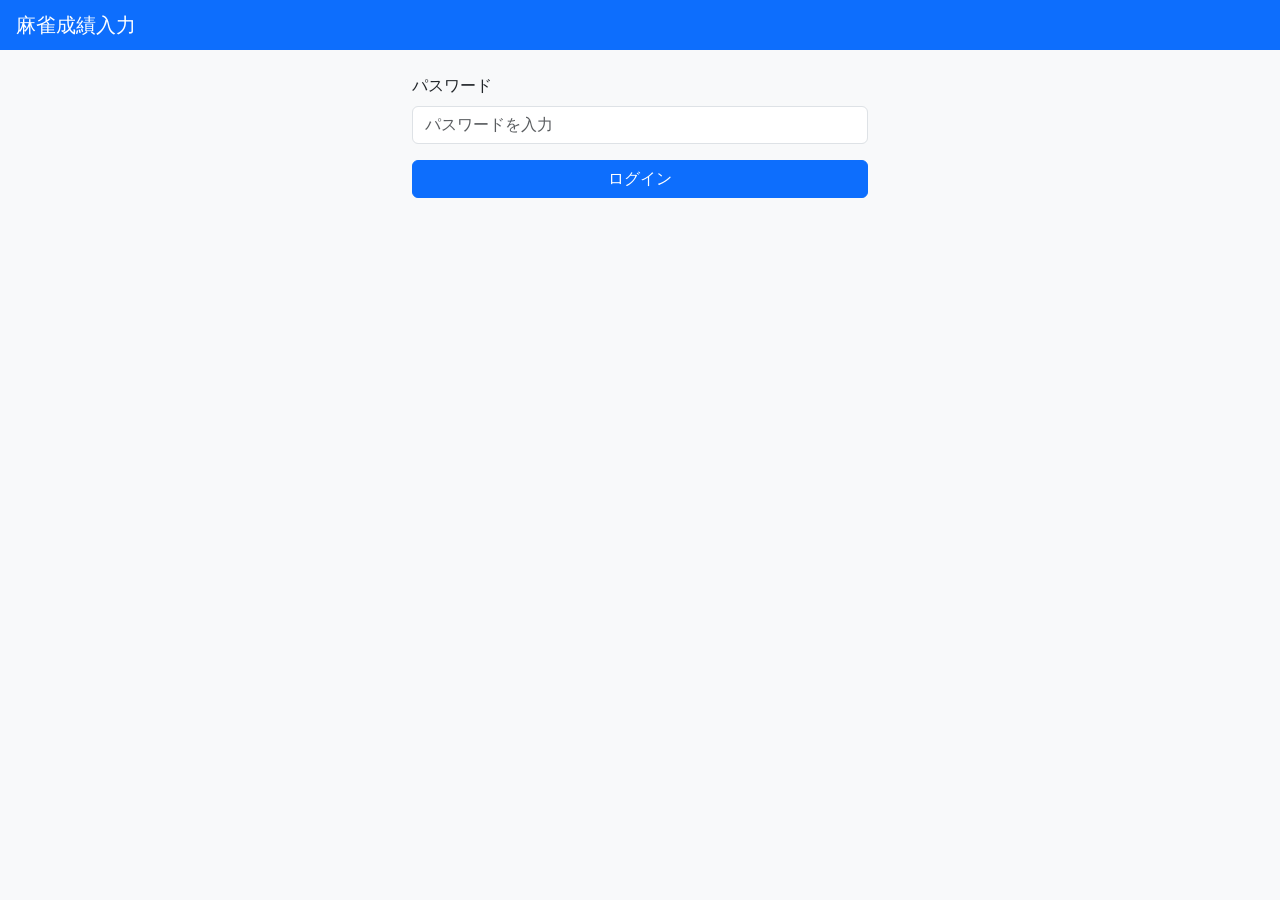
<file: index.html>
<!DOCTYPE html>
<html lang="ja">
<head>
  <meta charset="UTF-8">
  <meta name="viewport" content="width=device-width, initial-scale=1">
  <title>麻雀成績入力</title>
  <link rel="stylesheet" href="https://cdn.jsdelivr.net/npm/bootstrap@5.3.3/dist/css/bootstrap.min.css">
  <link rel="stylesheet" href="style.css?v=4">
</head>
<body>

  <!-- 共通ヘッダー -->
  <nav class="navbar bg-primary navbar-dark px-3 py-2">
    <span class="navbar-brand mb-0 h6">麻雀成績入力</span>
    <div class="d-flex align-items-center gap-2">
      <small id="pageIndicator" class="text-white-50"></small>
      <button id="btnSync" class="btn btn-sm btn-outline-light d-none">同期</button>
    </div>
  </nav>

  <!-- 共通エラー表示 -->
  <div id="errorArea" class="alert alert-danger mx-3 mt-3 py-2 d-none"></div>

  <!-- Page 0: ログイン -->
  <div id="page0" class="container py-4">
    <div class="mb-3">
      <label class="form-label">パスワード</label>
      <input type="text" id="password" class="form-control"
             autocorrect="off" autocapitalize="off" autocomplete="off"
             placeholder="パスワードを入力">
    </div>
    <button id="btnLogin" class="btn btn-primary w-100">ログイン</button>
  </div>

  <!-- Page 1: 設定 -->
  <div id="page1" class="container py-3 d-none">
    <div class="mb-3">
      <label class="form-label">日付</label>
      <input type="date" id="date" class="form-control">
    </div>

    <div class="mb-3">
      <label class="form-label">プレイヤー</label>
      <div class="row g-2">
        <div class="col-6"><input type="text" id="player0" class="form-control" placeholder="プレイヤー1"></div>
        <div class="col-6"><input type="text" id="player1" class="form-control" placeholder="プレイヤー2"></div>
        <div class="col-6"><input type="text" id="player2" class="form-control" placeholder="プレイヤー3"></div>
        <div class="col-6"><input type="text" id="player3" class="form-control" placeholder="プレイヤー4"></div>
      </div>
    </div>

    <div class="row g-3 mb-4">
      <div class="col-6">
        <label class="form-label">ウマ1（1位⇔4位）</label>
        <input type="number" id="inputUma1" class="form-control" value="10" inputmode="numeric">
      </div>
      <div class="col-6">
        <label class="form-label">ウマ2（2位⇔3位）</label>
        <input type="number" id="inputUma2" class="form-control" value="5" inputmode="numeric">
      </div>
    </div>

    <button id="btnStart" class="btn btn-primary w-100" disabled>ゲーム開始</button>
  </div>

  <!-- Page 2: 素点入力 -->
  <div id="page2" class="container py-3 d-none">
    <p class="fw-bold mb-2" id="p2RoundLabel"></p>
    <div class="table-responsive mb-2">
      <table class="table table-sm table-bordered mb-0">
        <thead class="table-light">
          <tr><th>名前</th><th>得点</th><th>ウマ</th><th>勝点</th></tr>
        </thead>
        <tbody id="p2InputBody"></tbody>
      </table>
    </div>
    <div class="d-flex gap-2 mb-2">
      <button id="btnOcr" class="btn btn-sm btn-outline-secondary">画像から入力</button>
      <input type="file" id="ocrFileInput" accept="image/*" capture="environment" class="d-none">
    </div>
    <div class="row g-2 align-items-center mb-3">
      <div class="col-auto"><label class="col-form-label">倍率</label></div>
      <div class="col-3">
        <input type="number" id="multiplier" class="form-control" value="3" inputmode="numeric" min="1">
      </div>
    </div>
    <button id="btnConfirm" class="btn btn-primary w-100 mb-4" disabled>得点確定</button>

    <div class="d-flex justify-content-between align-items-center mb-2">
      <span class="fw-bold">確定済みの局</span>
      <button id="btnToggle" class="btn btn-sm btn-outline-secondary">切替</button>
    </div>
    <div class="table-responsive mb-3">
      <table class="table table-sm table-bordered mb-0">
        <thead class="table-light"><tr id="roundsHeader"></tr></thead>
        <tbody id="roundsBody"></tbody>
      </table>
    </div>
    <button id="btnEndGame" class="btn btn-success w-100" disabled>ゲーム終了</button>
  </div>

  <!-- Page 3: 精算 -->
  <div id="page3" class="container py-3 d-none">
    <div class="d-flex justify-content-between align-items-center mb-2">
      <span class="fw-bold small">局結果</span>
      <button id="btnToggle3" class="btn btn-sm btn-primary">切替</button>
    </div>
    <div class="table-responsive mb-3">
      <table class="table table-sm table-bordered mb-0">
        <thead class="table-light"><tr id="p3RoundsHeader"></tr></thead>
        <tbody id="p3RoundsBody"></tbody>
      </table>
    </div>

    <div id="p3ConfirmedList"></div>
    <h6 id="p3PhaseLabel" class="fw-bold mb-2"></h6>
    <div class="row g-2 align-items-center mb-2">
      <div class="col-auto"><label class="col-form-label">総額</label></div>
      <div class="col-4">
        <input type="number" id="p3TotalInput" class="form-control" inputmode="numeric" min="1" placeholder="0">
      </div>
      <div class="col-auto"><span class="col-form-label">円</span></div>
    </div>
    <div class="d-flex align-items-center gap-2 mb-3">
      <span class="small">丸め単位</span>
      <div class="btn-group btn-group-sm">
        <button class="btn btn-secondary round-unit-btn" data-unit="1">なし</button>
        <button class="btn btn-outline-secondary round-unit-btn" data-unit="10">1円</button>
        <button class="btn btn-outline-secondary round-unit-btn" data-unit="100">10円</button>
        <button class="btn btn-outline-secondary round-unit-btn" data-unit="1000">100円</button>
      </div>
    </div>
    <div class="table-responsive mb-3">
      <table class="table table-sm table-bordered mb-0">
        <thead class="table-light">
          <tr><th></th><th class="text-end">単純割</th><th>調整</th><th class="text-end">合計</th><th class="text-center">支払い</th></tr>
        </thead>
        <tbody id="p3SettleBody"></tbody>
        <tfoot class="table-light">
          <tr>
            <td>合計</td><td></td>
            <td class="text-end" id="p3Shortfall"></td>
            <td class="text-end fw-bold" id="p3GrandTotal"></td>
            <td></td>
          </tr>
        </tfoot>
      </table>
    </div>
    <button id="btnConfirmPage3" class="btn btn-primary w-100 mb-3" disabled>金額確定</button>
    <div class="table-responsive">
      <table class="table table-sm table-bordered mb-0">
        <thead class="table-light"><tr id="p3SummaryHeader"></tr></thead>
        <tbody id="p3SummaryBody"></tbody>
      </table>
    </div>
  </div>

  <!-- OCR割り当てダイアログ -->
  <div id="ocrOverlay" style="display:none;position:fixed;inset:0;background:rgba(0,0,0,0.85);z-index:1050;align-items:center;justify-content:center;">
    <div style="position:relative;max-width:100vw;max-height:100vh;">
      <img id="ocrPreviewImg" style="display:block;max-width:100vw;max-height:90vh;object-fit:contain;">
      <div id="ocrDropdowns" style="position:absolute;inset:0;pointer-events:none;"></div>
<button id="btnOcrOk" class="btn btn-primary btn-sm" disabled
              style="position:absolute;bottom:8px;right:8px;">OK</button>
    </div>
  </div>

  <script src="https://cdn.jsdelivr.net/npm/bootstrap@5.3.3/dist/js/bootstrap.bundle.min.js"></script>
  <script src="app.js?v=7"></script>
  <script src="pages.js?v=1"></script>
  <script src="ocr.js?v=1"></script>
</body>
</html>
</file>
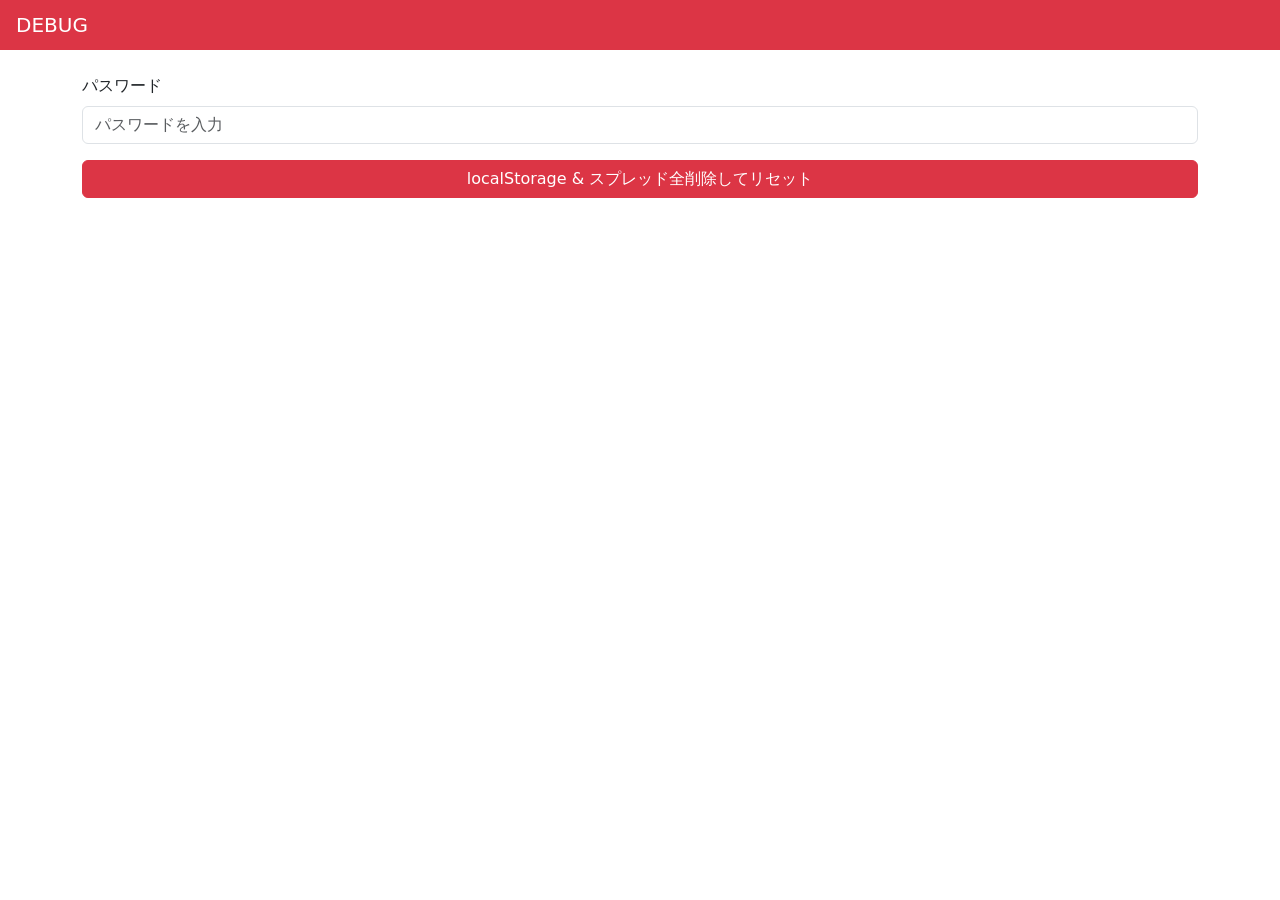
<file: debug.html>
<!DOCTYPE html>
<html lang="ja">
<head>
  <meta charset="UTF-8">
  <meta name="viewport" content="width=device-width, initial-scale=1">
  <title>DEBUG</title>
  <link rel="stylesheet" href="https://cdn.jsdelivr.net/npm/bootstrap@5.3.3/dist/css/bootstrap.min.css">
</head>
<body>
  <nav class="navbar bg-danger navbar-dark px-3 py-2">
    <span class="navbar-brand mb-0 h6">DEBUG</span>
  </nav>

  <div id="errorArea" class="alert alert-danger mx-3 mt-3 py-2 d-none"></div>

  <div class="container py-4">
    <div class="mb-3">
      <label class="form-label">パスワード</label>
      <input type="text" id="password" class="form-control"
             autocorrect="off" autocapitalize="off" autocomplete="off"
             placeholder="パスワードを入力">
    </div>
    <button id="btnClear" class="btn btn-danger w-100">
      localStorage &amp; スプレッド全削除してリセット
    </button>
  </div>

  <script>
    const GAS_URL     = 'https://script.google.com/macros/s/AKfycbyrGE95bSjDTIJKAI8lMaYpE6oIJqecBZv4iCH2ULHXAgtjiBRzt72p4-QzU5vF_khh/exec';
    const STORAGE_KEY = 'mahjong-app-state';

    function showError(msg) {
      const el = document.getElementById('errorArea');
      el.textContent = msg;
      el.classList.toggle('d-none', !msg);
    }

    document.getElementById('btnClear').addEventListener('click', async () => {
      const password = document.getElementById('password').value;
      const btn = document.getElementById('btnClear');
      btn.disabled = true;
      btn.textContent = '処理中...';
      showError('');

      try {
        // 常に認証を先に確認
        const authRes  = await fetch(GAS_URL, {
          method: 'POST',
          body: JSON.stringify({ action: 'auth', password }),
        });
        const authJson = await authRes.json();
        if (!authJson.ok) throw new Error(authJson.error === 'unauthorized' ? 'パスワードが違います' : authJson.error);

        // 認証OK: spreadsheetIdがあれば削除
        const raw = localStorage.getItem(STORAGE_KEY);
        const spreadsheetId = raw ? JSON.parse(raw).spreadsheetId : null;

        if (spreadsheetId) {
          const delRes  = await fetch(GAS_URL, {
            method: 'POST',
            body: JSON.stringify({ action: 'delete', password, spreadsheetId }),
          });
          const delJson = await delRes.json();
          if (!delJson.ok) throw new Error(delJson.error);
        }

        localStorage.removeItem(STORAGE_KEY);
        location.href = '/mahjong-app/';
      } catch (err) {
        showError(err.message === 'Failed to fetch' ? '通信に失敗しました' : err.message);
        btn.disabled = false;
        btn.textContent = 'localStorage & スプレッド全削除してリセット';
      }
    });
  </script>
</body>
</html>
</file>
<file: style.css>
body {
  font-size: 16px;
  background-color: #f8f9fa;
}

.container {
  max-width: 480px;
}

/* 素点入力列の幅 */
.score-col { width: 7.5rem; }

/* iOS Safariの自動ズーム防止 */
input, select, textarea {
  font-size: 16px !important;
}

/* 切替ボタン: active/hoverでも色が変わらないようBootstrapのCSS変数を上書き */
#btnToggle {
  -webkit-tap-highlight-color: transparent;
  touch-action: manipulation;
}
#btnToggle.btn-primary,
#btnToggle3.btn-primary {
  --bs-btn-active-bg: #0d6efd;
  --bs-btn-active-border-color: #0d6efd;
  --bs-btn-active-color: #fff;
  --bs-btn-hover-bg: #0d6efd;
  --bs-btn-hover-border-color: #0d6efd;
  --bs-btn-hover-color: #fff;
  --bs-btn-focus-shadow-rgb: none;
}
#btnToggle.btn-outline-secondary,
#btnToggle3.btn-outline-secondary {
  --bs-btn-active-bg: transparent;
  --bs-btn-active-border-color: #6c757d;
  --bs-btn-active-color: #6c757d;
  --bs-btn-hover-bg: transparent;
  --bs-btn-hover-border-color: #6c757d;
  --bs-btn-hover-color: #6c757d;
}
#btnToggle:focus,
#btnToggle:focus-visible {
  box-shadow: none !important;
}
</file>
